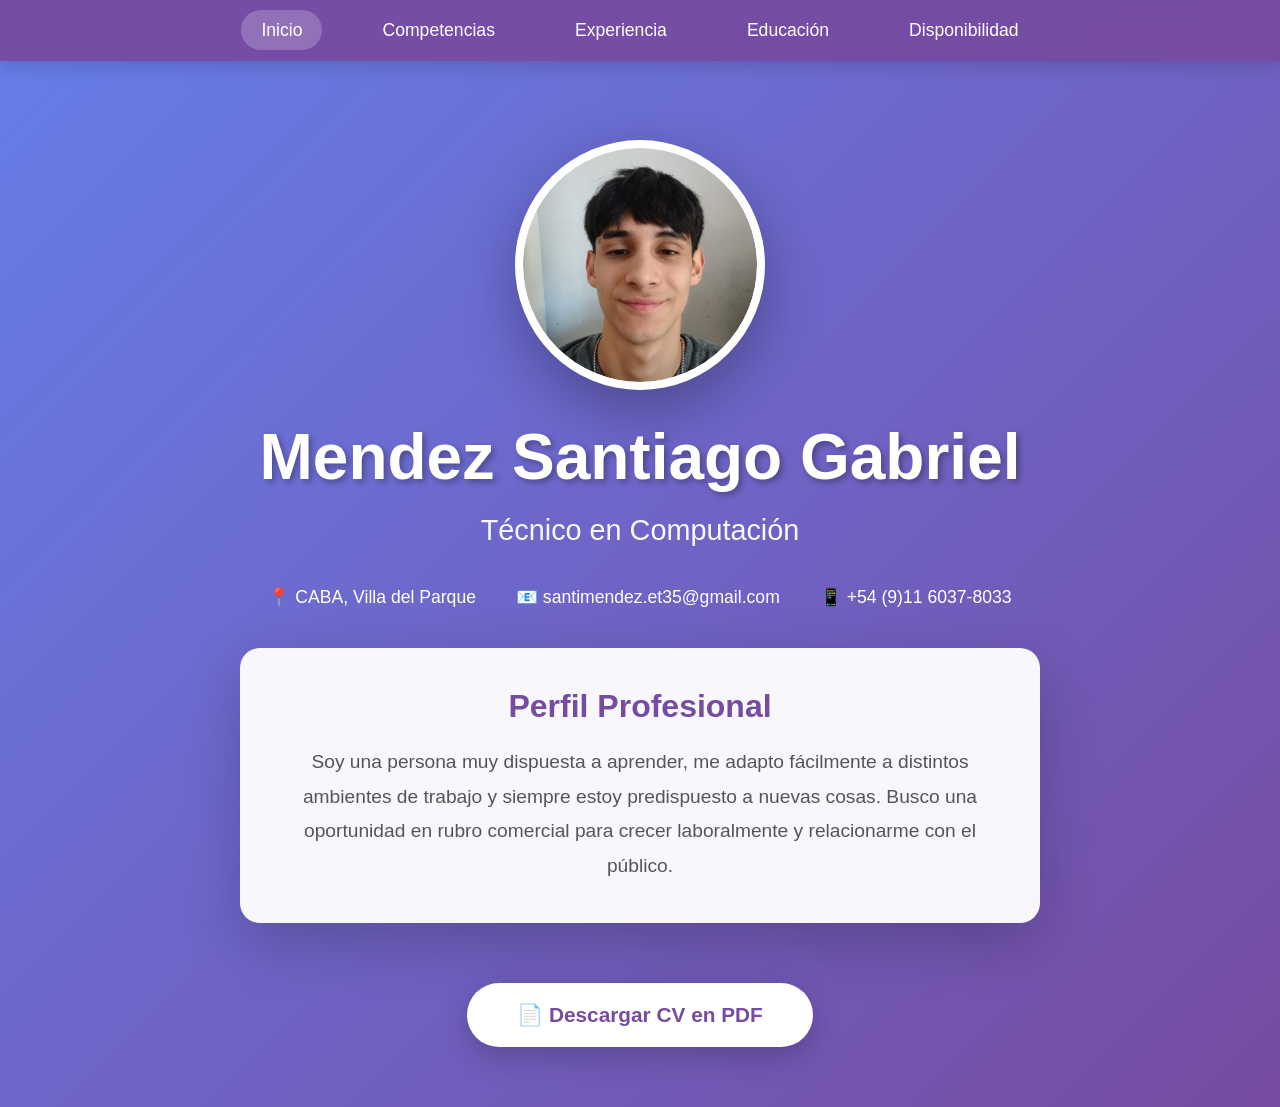
<file: index.html>
<!DOCTYPE html>
<html lang="es">
<head>
    <meta charset="UTF-8">
    <meta name="viewport" content="width=device-width, initial-scale=1.0">
    <title>Mendez Santiago Gabriel - CV</title>
    <link rel="stylesheet" href="styles.css">
    <script src="script.js" defer></script>
</head>
<body>
    <nav>
        <ul>
            <li><a href="#home" class="nav-link active" onclick="showSection('home')">Inicio</a></li>
            <li><a href="#competencias" class="nav-link" onclick="showSection('competencias')">Competencias</a></li>
            <li><a href="#experiencia" class="nav-link" onclick="showSection('experiencia')">Experiencia</a></li>
            <li><a href="#educacion" class="nav-link" onclick="showSection('educacion')">Educación</a></li>
            <li><a href="#disponibilidad" class="nav-link" onclick="showSection('disponibilidad')">Disponibilidad</a></li>
        </ul>
    </nav>

    <div class="container">
        <!-- Página Principal / Home -->
        <section id="home" class="section active">
            <div class="profile-photo">
                <img src="fotosantiperfil.jpeg" alt="Santiago Mendez">
            </div>
            
            <h1 class="main-name">Mendez Santiago Gabriel</h1>
            <p class="main-title">Técnico en Computación</p>
            
            <div class="contact-info-home">
                <div>📍 CABA, Villa del Parque</div>
                <div>📧 santimendez.et35@gmail.com</div>
                <div>📱 +54 (9)11 6037-8033</div>
            </div>

            <div class="profile-box">
                <h2>Perfil Profesional</h2>
                <p>
                    Soy una persona muy dispuesta a aprender, me adapto fácilmente a distintos ambientes de trabajo y 
                    siempre estoy predispuesto a nuevas cosas. Busco una oportunidad en rubro comercial para crecer 
                    laboralmente y relacionarme con el público.
                </p>
            </div>

            <button class="download-btn" onclick="window.print()">📄 Descargar CV en PDF</button>
        </section>

        <!-- Competencias -->
        <section id="competencias" class="section">
            <div class="content-section">
                <h2 class="section-header">Competencias</h2>
                <div class="skills-grid">
                    <div class="skill-item">✓ Resolución de conflictos</div>
                    <div class="skill-item">✓ Adaptabilidad</div>
                    <div class="skill-item">✓ Comunicación efectiva</div>
                    <div class="skill-item">✓ Trabajo en equipo</div>
                    <div class="skill-item">✓ Trabajo bajo presión</div>
                    <div class="skill-item">✓ Inglés: Nivel medio</div>
                </div>
            </div>
        </section>

        <!-- Experiencia Laboral -->
        <section id="experiencia" class="section">
            <div class="content-section">
                <h2 class="section-header">Experiencia Laboral</h2>
                <div class="experience-item">
                    <div class="item-title">Cajero en Local de comida rápida familiar</div>
                    <div class="item-period">Agosto 2024 - Septiembre 2025</div>
                    <div class="item-description">
                        Atención al cliente y manejo de dinero en ambiente de alta demanda. Responsable de la gestión de caja, 
                        cobros, y atención personalizada a clientes en un entorno dinámico de comida rápida.
                    </div>
                </div>
            </div>
        </section>

        <!-- Educación -->
        <section id="educacion" class="section">
            <div class="content-section">
                <h2 class="section-header">Educación</h2>
                <div class="education-item">
                    <div class="item-title">Escuela Técnica N°35 D.E N°18</div>
                    <div class="item-title" style="font-size: 1.2em; color: #555;">"Ing. Eduardo Latzina"</div>
                    <div class="item-period">2019 - 2025</div>
                    <div class="item-description">
                        <strong>Especialidad:</strong> Técnico en Computación<br>
                        Formación técnica completa en sistemas computacionales, programación, redes, 
                        hardware y mantenimiento de equipos informáticos.
                    </div>
                </div>
            </div>
        </section>

        <!-- Disponibilidad -->
        <section id="disponibilidad" class="section">
            <div class="content-section">
                <h2 class="section-header">Disponibilidad</h2>
                <div class="badges-grid">
                    <div class="badge-large">✓ Disponibilidad inmediata</div>
                    <div class="badge-large">✓ Movilidad geográfica</div>
                </div>
            </div>
        </section>
    </div>
</body>
</html>
</file>
<file: styles.css>
* {
    margin: 0;
    padding: 0;
    box-sizing: border-box;
}

body {
    font-family: 'Segoe UI', Tahoma, Geneva, Verdana, sans-serif;
    background: linear-gradient(135deg, #667eea 0%, #764ba2 100%);
    min-height: 100vh;
}

/* Menú de navegación */
nav {
    background: rgba(118, 75, 162, 0.95);
    backdrop-filter: blur(10px);
    padding: 20px 0;
    position: fixed;
    width: 100%;
    top: 0;
    z-index: 1000;
    box-shadow: 0 2px 20px rgba(0,0,0,0.2);
}

nav ul {
    list-style: none;
    display: flex;
    justify-content: center;
    gap: 40px;
    flex-wrap: wrap;
}

nav a {
    color: white;
    text-decoration: none;
    font-size: 1.1em;
    padding: 10px 20px;
    border-radius: 25px;
    transition: all 0.3s ease;
    font-weight: 500;
}

nav a:hover, nav a.active {
    background: rgba(255, 255, 255, 0.2);
    transform: translateY(-2px);
}

/* Contenedor principal */
.container {
    padding-top: 80px;
    min-height: 100vh;
}

/* Sección Home */
.section {
    display: none;
    padding: 60px 20px;
    animation: fadeIn 0.6s ease-out;
    min-height: calc(100vh - 80px);
}

.section.active {
    display: flex;
    flex-direction: column;
    justify-content: center;
}

@keyframes fadeIn {
    from {
        opacity: 0;
        transform: translateY(20px);
    }
    to {
        opacity: 1;
        transform: translateY(0);
    }
}

#home {
    display: none;
}

#home.active {
    display: flex;
    flex-direction: column;
    align-items: center;
    justify-content: center;
    min-height: calc(100vh - 80px);
    text-align: center;
}

.profile-photo {
    width: 250px;
    height: 250px;
    border-radius: 50%;
    background: white;
    display: flex;
    align-items: center;
    justify-content: center;
    font-size: 100px;
    margin-bottom: 30px;
    box-shadow: 0 20px 60px rgba(0,0,0,0.3);
    animation: float 3s ease-in-out infinite;
    border: 8px solid rgba(255, 255, 255, 0.3);
    overflow: hidden;
}

.profile-photo img {
    width: 100%;
    height: 100%;
    object-fit: cover;
    border-radius: 50%;
}

@keyframes float {
    0%, 100% { transform: translateY(0px); }
    50% { transform: translateY(-20px); }
}

.main-name {
    font-size: 4em;
    color: white;
    margin-bottom: 20px;
    text-shadow: 3px 3px 6px rgba(0,0,0,0.3);
    font-weight: bold;
}

.main-title {
    font-size: 1.8em;
    color: rgba(255, 255, 255, 0.95);
    margin-bottom: 40px;
    font-weight: 300;
}

.profile-box {
    background: rgba(255, 255, 255, 0.95);
    padding: 40px;
    border-radius: 20px;
    max-width: 800px;
    margin: 0 auto 60px;
    box-shadow: 0 20px 60px rgba(0,0,0,0.2);
}

.profile-box h2 {
    color: #764ba2;
    font-size: 2em;
    margin-bottom: 20px;
}

.profile-box p {
    color: #555;
    font-size: 1.2em;
    line-height: 1.8;
}

.contact-info-home {
    display: flex;
    justify-content: center;
    gap: 40px;
    flex-wrap: wrap;
    margin-bottom: 40px;
    color: white;
    font-size: 1.1em;
}

.contact-info-home div {
    display: flex;
    align-items: center;
    gap: 10px;
}

.download-btn {
    background: white;
    color: #764ba2;
    border: none;
    padding: 20px 50px;
    font-size: 1.3em;
    border-radius: 50px;
    cursor: pointer;
    font-weight: bold;
    transition: all 0.3s ease;
    box-shadow: 0 10px 30px rgba(0,0,0,0.2);
}

.download-btn:hover {
    transform: translateY(-5px);
    box-shadow: 0 15px 40px rgba(0,0,0,0.3);
    background: #f0f0f0;
}

/* Secciones de contenido */
.content-section {
    max-width: 1000px;
    margin: 0 auto;
    background: rgba(255, 255, 255, 0.95);
    padding: 50px;
    border-radius: 20px;
    box-shadow: 0 20px 60px rgba(0,0,0,0.2);
}

.section-header {
    font-size: 2.5em;
    color: #764ba2;
    margin-bottom: 40px;
    text-align: center;
    padding-bottom: 20px;
    border-bottom: 4px solid #764ba2;
}

.skills-grid {
    display: grid;
    grid-template-columns: repeat(auto-fit, minmax(250px, 1fr));
    gap: 20px;
    margin-top: 30px;
}

.skill-item {
    background: linear-gradient(135deg, #667eea 0%, #764ba2 100%);
    color: white;
    padding: 25px;
    border-radius: 15px;
    font-size: 1.2em;
    text-align: center;
    transition: all 0.3s ease;
    cursor: pointer;
}

.skill-item:hover {
    transform: translateY(-10px) scale(1.05);
    box-shadow: 0 15px 40px rgba(118, 75, 162, 0.4);
}

.experience-item, .education-item {
    background: #f8f9fa;
    padding: 30px;
    border-radius: 15px;
    margin-bottom: 25px;
    border-left: 6px solid #764ba2;
    transition: all 0.3s ease;
}

.experience-item:hover, .education-item:hover {
    transform: translateX(15px);
    box-shadow: 0 10px 30px rgba(0,0,0,0.1);
}

.item-title {
    font-weight: bold;
    color: #764ba2;
    font-size: 1.5em;
    margin-bottom: 10px;
}

.item-period {
    color: #888;
    font-size: 1.1em;
    margin-bottom: 15px;
}

.item-description {
    color: #555;
    font-size: 1.1em;
    line-height: 1.8;
}

.badges-grid {
    display: grid;
    grid-template-columns: repeat(auto-fit, minmax(300px, 1fr));
    gap: 20px;
    margin-top: 30px;
}

.badge-large {
    background: linear-gradient(135deg, #667eea 0%, #764ba2 100%);
    color: white;
    padding: 30px;
    border-radius: 15px;
    font-size: 1.3em;
    text-align: center;
    font-weight: 500;
    transition: all 0.3s ease;
}

.badge-large:hover {
    transform: scale(1.05);
    box-shadow: 0 15px 40px rgba(118, 75, 162, 0.4);
}

@media (max-width: 768px) {
    .main-name {
        font-size: 2.5em;
    }
    
    .profile-photo {
        width: 180px;
        height: 180px;
        font-size: 70px;
    }
    
    nav ul {
        gap: 15px;
        padding: 0 10px;
    }
    
    nav a {
        font-size: 0.95em;
        padding: 8px 15px;
    }
    
    .content-section {
        padding: 30px 20px;
    }
}
</file>
